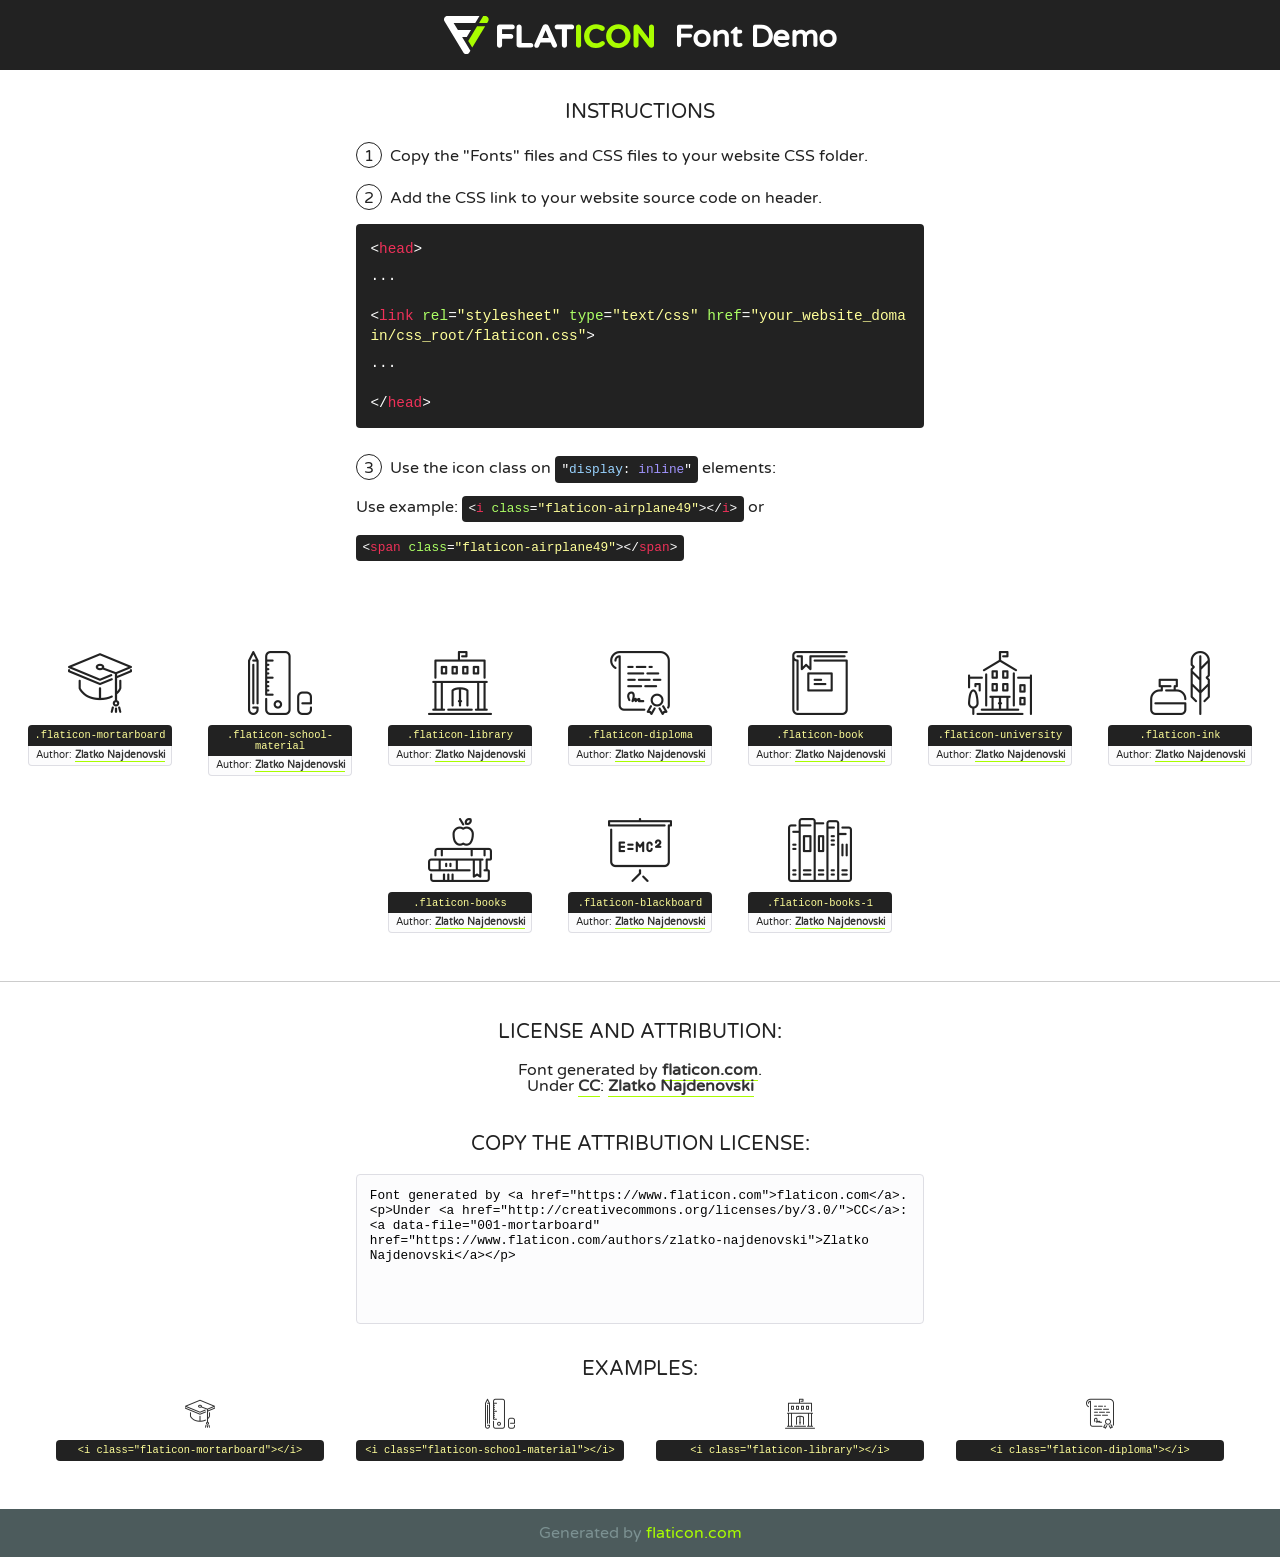
<file: static/fonts/flaticon/font/flaticon.html>
<!DOCTYPE html>
<!--
  Flaticon icon font: Flaticon
  Creation date: 07/06/2019 04:13
-->
<html>
<!DOCTYPE html>
<html>

<head>
    <title>Flaticon WebFont</title>
    <link href="http://fonts.googleapis.com/css?family=Varela+Round" rel="stylesheet" type="text/css" />
    <link rel="stylesheet" type="text/css" href="flaticon.css">
    <meta charset="UTF-8">
    <style>
    html, body, div, span, applet, object, iframe,
    h1, h2, h3, h4, h5, h6, p, blockquote, pre,
    a, abbr, acronym, address, big, cite, code,
    del, dfn, em, img, ins, kbd, q, s, samp,
    small, strike, strong, sub, sup, tt, var,
    b, u, i, center,
    dl, dt, dd, ol, ul, li,
    fieldset, form, label, legend,
    table, caption, tbody, tfoot, thead, tr, th, td,
    article, aside, canvas, details, embed, 
    figure, figcaption, footer, header, hgroup, 
    menu, nav, output, ruby, section, summary,
    time, mark, audio, video {
        margin: 0;
        padding: 0;
        border: 0;
        font-size: 100%;
        font: inherit;
        vertical-align: baseline;
    }
    /* HTML5 display-role reset for older browsers */
    article, aside, details, figcaption, figure, 
    footer, header, hgroup, menu, nav, section {
        display: block;
    }
    body {
        line-height: 1;
    }
    ol, ul {
        list-style: none;
    }
    blockquote, q {
        quotes: none;
    }
    blockquote:before, blockquote:after,
    q:before, q:after {
        content: '';
        content: none;
    }
    table {
        border-collapse: collapse;
        border-spacing: 0;
    }
    body {
        font-family: 'Varela Round', Helvetica, Arial, sans-serif;
        font-size: 16px;
        color: #222;
    }
    a {
        color: #333;
        border-bottom: 1px solid #a9fd00;
        font-weight: bold;
        text-decoration: none;
    }
    * {
        -moz-box-sizing: border-box;
        -webkit-box-sizing: border-box;
        box-sizing: border-box;
        margin: 0;
        padding: 0;
    }
    [class^="flaticon-"]:before, [class*=" flaticon-"]:before, [class^="flaticon-"]:after, [class*=" flaticon-"]:after {
        font-family: Flaticon;
        font-size: 30px;
        font-style: normal;
        margin-left: 20px;
        color: #333;
    }
    .wrapper {
        max-width: 600px;
        margin: auto;
        padding: 0 1em;
    }
    .title {
        font-size: 1.25em;
        text-align: center;
        margin-bottom: 1em;
        text-transform: uppercase;
    }
    header {
        text-align: center;
        background-color: #222;
        color: #fff;
        padding: 1em;
    }
    header .logo {
        width: 210px;
        height: 38px;
        display: inline-block;
        vertical-align: middle;
        margin-right: 1em;
        border: none;
    }
    header strong {
        font-size: 1.95em;
        font-weight: bold;
        vertical-align: middle;
        margin-top: 5px;
        display: inline-block;
    }
    .demo {
        margin: 2em auto;
        line-height: 1.25em;
    }
    .demo ul li {
        margin-bottom: 1em;
    }
    .demo ul li .num {
        color: #222;
        border-radius: 20px;
        display: inline-block;
        width: 26px;
        padding: 3px;
        height: 26px;
        text-align: center;
        margin-right: 0.5em;
        border: 1px solid #222;
    }
    .demo ul li code {
        background-color: #222;
        border-radius: 4px;
        padding: 0.25em 0.5em;
        display: inline-block;
        color: #fff;
        font-family: Consolas,Monaco,Lucida Console,Liberation Mono,DejaVu Sans Mono,Bitstream Vera Sans Mono,Courier New, monospace;
        font-weight: lighter;
        margin-top: 1em;
        font-size: 0.8em;
        word-break: break-all;
    }
    .demo ul li code.big {
        padding: 1em;
        font-size: 0.9em;
    }
    .demo ul li code .red {
        color: #EF3159;
    }
    .demo ul li code .green {
        color: #ACFF65;
    }
    .demo ul li code .yellow {
        color: #FFFF99;
    }
    .demo ul li code .blue {
        color: #99D3FF;
    }
    .demo ul li code .purple {
        color: #A295FF;
    }
    .demo ul li code .dots {
        margin-top: 0.5em;
        display: block;
    }
    #glyphs {
        border-bottom: 1px solid #ccc;
        padding: 2em 0;
        text-align: center;
    }
    .glyph {
        display: inline-block;
        width: 9em;
        margin: 1em;
        text-align: center;
        vertical-align: top;
        background: #FFF;
    }
    .glyph .glyph-icon {
        padding: 10px;
        display: block;
        font-family:"Flaticon";
        font-size: 64px;
        line-height: 1;
    }
    .glyph .glyph-icon:before {
        font-size: 64px;
        color: #222;
        margin-left: 0;
    }
    .class-name {
        font-size: 0.65em;
        background-color: #222;
        color: #fff;
        border-radius: 4px 4px 0 0;
        padding: 0.5em;
        color: #FFFF99;
        font-family: Consolas,Monaco,Lucida Console,Liberation Mono,DejaVu Sans Mono,Bitstream Vera Sans Mono,Courier New, monospace;
    }
    .author-name {
        font-size: 0.6em;
        background-color: #fcfcfd;
        border: 1px solid #DEDEE4;
        border-top: 0;
        border-radius: 0 0 4px 4px;
        padding: 0.5em;
    }
    .class-name:last-child {
        font-size: 10px;
        color:#888;
    }
    .class-name:last-child a {
        font-size: 10px;
        color:#555;
    }
    .class-name:last-child a:hover {
        color:#a9fd00;
    }
    .glyph > input {
        display: block;
        width: 100px;
        margin: 5px auto;
        text-align: center;
        font-size: 12px;
        cursor: text;
    }
    .glyph > input.icon-input {
        font-family:"Flaticon";
        font-size: 16px;
        margin-bottom: 10px;
    }
    .attribution .title {
        margin-top: 2em;
    }
    .attribution textarea {
        background-color: #fcfcfd;
        padding: 1em;
        border: none;
        box-shadow: none;
        border: 1px solid #DEDEE4;
        border-radius: 4px;
        resize: none;
        width: 100%;
        height: 150px;
        font-size: 0.8em;
        font-family: Consolas,Monaco,Lucida Console,Liberation Mono,DejaVu Sans Mono,Bitstream Vera Sans Mono,Courier New, monospace;
        -webkit-appearance: none;
    }
    .iconsuse {
        margin: 2em auto;
        text-align: center;
        max-width: 1200px;
    }
    .iconsuse:after {
        content: '';
        display: table;
        clear: both;
    }
    .iconsuse .image {
        float: left;
        width: 25%;
        padding: 0 1em;
    }
    .iconsuse .image p {
        margin-bottom: 1em;
    }
    .iconsuse .image span {
        display: block;
        font-size: 0.65em;
        background-color: #222;
        color: #fff;
        border-radius: 4px;
        padding: 0.5em;
        color: #FFFF99;
        margin-top: 1em;
        font-family: Consolas,Monaco,Lucida Console,Liberation Mono,DejaVu Sans Mono,Bitstream Vera Sans Mono,Courier New, monospace;
    }
    #footer {
        text-align: center;
        background-color: #4C5B5C;
        color: #7c9192;
        padding: 1em;
    }
    #footer a {
        border: none;
        color: #a9fd00;
        font-weight: normal;
    }
    @media (max-width: 960px) {
        .iconsuse .image {
            width: 50%;
        }
    }
    @media (max-width: 560px) {
        .iconsuse .image {
            width: 100%;
        }
    }
    </style>
</head>

<body class="characters-off">

    <header>
        <a href="https://www.flaticon.com" target="_blank" class="logo">
            <svg version="1.1" xmlns="http://www.w3.org/2000/svg" xmlns:xlink="http://www.w3.org/1999/xlink" xmlns:a="http://ns.adobe.com/AdobeSVGViewerExtensions/3.0/" viewBox="0 0 560.875 102.036" enable-background="new 0 0 560.875 102.036" xml:space="preserve">
                <defs>
                </defs>
                <g>
                    <g class="letters">
                        <path fill="#ffffff" d="M141.596,29.675c0-3.777,2.985-6.767,6.764-6.767h34.438c3.426,0,6.15,2.728,6.15,6.15
                        c0,3.43-2.724,6.149-6.15,6.149h-27.674v13.091h23.719c3.429,0,6.151,2.724,6.151,6.15c0,3.43-2.723,6.149-6.151,6.149h-23.719
                        v17.574c0,3.773-2.986,6.761-6.764,6.761c-3.779,0-6.764-2.989-6.764-6.761V29.675z"></path>
                        <path fill="#ffffff" d="M193.844,29.149c0-3.781,2.985-6.767,6.764-6.767c3.776,0,6.763,2.985,6.763,6.767v42.957h25.039
                        c3.426,0,6.149,2.726,6.149,6.153c0,3.425-2.723,6.15-6.149,6.15h-31.802c-3.779,0-6.764-2.986-6.764-6.768V29.149z"></path>
                        <path fill="#ffffff" d="M241.891,75.71l21.438-48.407c1.492-3.341,4.215-5.357,7.906-5.357h0.792
                        c3.686,0,6.323,2.017,7.815,5.357l21.439,48.407c0.436,0.967,0.701,1.845,0.701,2.723c0,3.602-2.809,6.501-6.414,6.501
                        c-3.161,0-5.269-1.845-6.499-4.655l-4.132-9.661h-27.059l-4.301,10.102c-1.144,2.631-3.426,4.214-6.237,4.214
                        c-3.517,0-6.24-2.81-6.24-6.325C241.1,77.64,241.451,76.677,241.891,75.71z M279.932,58.666l-8.521-20.297l-8.526,20.297H279.932
                        z"></path>
                        <path fill="#ffffff" d="M314.864,35.387H301.86c-3.429,0-6.239-2.813-6.239-6.238c0-3.429,2.811-6.24,6.239-6.24h39.533
                        c3.426,0,6.237,2.811,6.237,6.24c0,3.425-2.811,6.238-6.237,6.238h-13.001v42.785c0,3.773-2.99,6.761-6.764,6.761
                        c-3.779,0-6.764-2.989-6.764-6.761V35.387z"></path>
                        <path fill="#A9FD00" d="M352.615,29.149c0-3.781,2.985-6.767,6.767-6.767c3.774,0,6.761,2.985,6.761,6.767v49.024
                        c0,3.773-2.987,6.761-6.761,6.761c-3.781,0-6.767-2.989-6.767-6.761V29.149z"></path>
                        <path fill="#A9FD00" d="M374.132,53.836v-0.179c0-17.481,13.178-31.801,32.065-31.801c9.22,0,15.459,2.458,20.557,6.238
                        c1.402,1.054,2.637,2.985,2.637,5.357c0,3.692-2.985,6.59-6.681,6.59c-1.845,0-3.071-0.702-4.044-1.319
                        c-3.776-2.813-7.729-4.393-12.562-4.393c-10.364,0-17.831,8.611-17.831,19.154v0.173c0,10.542,7.291,19.329,17.831,19.329
                        c5.715,0,9.492-1.756,13.359-4.834c1.049-0.874,2.458-1.491,4.039-1.491c3.429,0,6.325,2.813,6.325,6.236
                        c0,2.106-1.056,3.78-2.282,4.834c-5.539,4.834-12.036,7.733-21.878,7.733C387.572,85.464,374.132,71.493,374.132,53.836z"></path>
                        <path fill="#A9FD00" d="M433.009,53.836v-0.179c0-17.481,13.79-31.801,32.766-31.801c18.981,0,32.592,14.143,32.592,31.628v0.173
                        c0,17.483-13.785,31.807-32.769,31.807C446.625,85.464,433.009,71.32,433.009,53.836z M484.224,53.836v-0.179
                        c0-10.539-7.725-19.326-18.626-19.326c-10.893,0-18.449,8.611-18.449,19.154v0.173c0,10.542,7.73,19.329,18.626,19.329
                        C476.676,72.986,484.224,64.378,484.224,53.836z"></path>
                        <path fill="#A9FD00" d="M506.233,29.321c0-3.774,2.99-6.763,6.767-6.763h1.401c3.252,0,5.183,1.583,7.029,3.953l26.093,34.265
                        V29.059c0-3.692,2.99-6.677,6.681-6.677c3.683,0,6.671,2.985,6.671,6.677v48.934c0,3.78-2.987,6.765-6.764,6.765h-0.436
                        c-3.257,0-5.188-1.581-7.034-3.953l-27.056-35.492v32.944c0,3.687-2.985,6.676-6.678,6.676c-3.683,0-6.673-2.989-6.673-6.676
                        V29.321z"></path>
                    </g>
                    <g class="insignia">
                        <path fill="#ffffff" d="M48.372,56.137h12.517l11.156-18.537H37.186L25.688,18.539h57.825L94.668,0H9.271
                        C5.925,0,2.842,1.801,1.198,4.716c-1.644,2.907-1.593,6.482,0.134,9.343l50.38,83.501c1.678,2.781,4.689,4.476,7.938,4.476
                        c3.246,0,6.257-1.695,7.935-4.476l2.898-4.804L48.372,56.137z"></path>
                        <g class="i">
                            <path fill="#A9FD00" d="M93.575,18.539h0.031v0.004l21.652,0.004l2.705-4.488c1.727-2.861,1.778-6.436,0.133-9.343
                            C116.454,1.801,113.371,0,110.026,0h-5.294L93.575,18.539z"></path>
                            <polygon fill="#A9FD00" points="88.291,27.356 64.725,66.486 75.519,84.404 109.942,27.356"></polygon>
                        </g>
                    </g>
                </g>
            </svg>
        </a>
        <strong>Font Demo</strong>
    </header>


    <section class="demo wrapper">

        <p class="title">Instructions</p>

        <ul>
            <li>
                <span class="num">1</span>Copy the "Fonts" files and CSS files to your website CSS folder.
            </li>
            <li>
                <span class="num">2</span>Add the CSS link to your website source code on header.
                <code class="big">
                    &lt;<span class="red">head</span>&gt;
                    <br/><span class="dots">...</span>
                    <br/>&lt;<span class="red">link</span> <span class="green">rel</span>=<span class="yellow">"stylesheet"</span> <span class="green">type</span>=<span class="yellow">"text/css"</span> <span class="green">href</span>=<span class="yellow">"your_website_domain/css_root/flaticon.css"</span>&gt;
                    <br/><span class="dots">...</span>
                    <br/>&lt;/<span class="red">head</span>&gt;
                </code>
            </li>

            <li>
                <p>
                    <span class="num">3</span>Use the icon class on <code>"<span class="blue">display</span>:<span class="purple"> inline</span>"</code> elements:
                    <br />
                    Use example: <code>&lt;<span class="red">i</span> <span class="green">class</span>=<span class="yellow">&quot;flaticon-airplane49&quot;</span>&gt;&lt;/<span class="red">i</span>&gt;</code> or <code>&lt;<span class="red">span</span> <span class="green">class</span>=<span class="yellow">&quot;flaticon-airplane49&quot;</span>&gt;&lt;/<span class="red">span</span>&gt;</code>
            </li>
        </ul>

    </section>




   <section id="glyphs">          
    
      
        <div class="glyph"><div class="glyph-icon flaticon-mortarboard"></div>
            <div class="class-name">.flaticon-mortarboard</div>
            <div class="author-name">Author: <a data-file="001-mortarboard" href="https://www.flaticon.com/authors/zlatko-najdenovski">Zlatko Najdenovski</a> </div> 
        </div>        
        
        <div class="glyph"><div class="glyph-icon flaticon-school-material"></div>
            <div class="class-name">.flaticon-school-material</div>
            <div class="author-name">Author: <a data-file="002-school-material" href="https://www.flaticon.com/authors/zlatko-najdenovski">Zlatko Najdenovski</a> </div> 
        </div>        
        
        <div class="glyph"><div class="glyph-icon flaticon-library"></div>
            <div class="class-name">.flaticon-library</div>
            <div class="author-name">Author: <a data-file="003-library" href="https://www.flaticon.com/authors/zlatko-najdenovski">Zlatko Najdenovski</a> </div> 
        </div>        
        
        <div class="glyph"><div class="glyph-icon flaticon-diploma"></div>
            <div class="class-name">.flaticon-diploma</div>
            <div class="author-name">Author: <a data-file="004-diploma" href="https://www.flaticon.com/authors/zlatko-najdenovski">Zlatko Najdenovski</a> </div> 
        </div>        
        
        <div class="glyph"><div class="glyph-icon flaticon-book"></div>
            <div class="class-name">.flaticon-book</div>
            <div class="author-name">Author: <a data-file="005-book" href="https://www.flaticon.com/authors/zlatko-najdenovski">Zlatko Najdenovski</a> </div> 
        </div>        
        
        <div class="glyph"><div class="glyph-icon flaticon-university"></div>
            <div class="class-name">.flaticon-university</div>
            <div class="author-name">Author: <a data-file="006-university" href="https://www.flaticon.com/authors/zlatko-najdenovski">Zlatko Najdenovski</a> </div> 
        </div>        
        
        <div class="glyph"><div class="glyph-icon flaticon-ink"></div>
            <div class="class-name">.flaticon-ink</div>
            <div class="author-name">Author: <a data-file="007-ink" href="https://www.flaticon.com/authors/zlatko-najdenovski">Zlatko Najdenovski</a> </div> 
        </div>        
        
        <div class="glyph"><div class="glyph-icon flaticon-books"></div>
            <div class="class-name">.flaticon-books</div>
            <div class="author-name">Author: <a data-file="008-books" href="https://www.flaticon.com/authors/zlatko-najdenovski">Zlatko Najdenovski</a> </div> 
        </div>        
        
        <div class="glyph"><div class="glyph-icon flaticon-blackboard"></div>
            <div class="class-name">.flaticon-blackboard</div>
            <div class="author-name">Author: <a data-file="009-blackboard" href="https://www.flaticon.com/authors/zlatko-najdenovski">Zlatko Najdenovski</a> </div> 
        </div>        
        
        <div class="glyph"><div class="glyph-icon flaticon-books-1"></div>
            <div class="class-name">.flaticon-books-1</div>
            <div class="author-name">Author: <a data-file="010-books-1" href="https://www.flaticon.com/authors/zlatko-najdenovski">Zlatko Najdenovski</a> </div> 
        </div>        
        

    </section>



    <section class="attribution wrapper"   style="text-align:center;">

      <div class="title">License and attribution:</div><div class="attrDiv">Font generated by <a href="https://www.flaticon.com">flaticon.com</a>. <div><p>Under <a href="http://creativecommons.org/licenses/by/3.0/">CC</a>: <a data-file="001-mortarboard" href="https://www.flaticon.com/authors/zlatko-najdenovski">Zlatko Najdenovski</a></p>  </div>
      </div>
      <div class="title">Copy the Attribution License:</div>

    <textarea onclick="this.focus();this.select();">Font generated by &lt;a href=&quot;https://www.flaticon.com&quot;&gt;flaticon.com&lt;/a&gt;. <p>Under <a href="http://creativecommons.org/licenses/by/3.0/">CC</a>: <a data-file="001-mortarboard" href="https://www.flaticon.com/authors/zlatko-najdenovski">Zlatko Najdenovski</a></p>  
     </textarea>

    </section>

    <section class="iconsuse">

          <div class="title">Examples:</div>            
             
            <div class="image">
                <p>
                    <i class="glyph-icon flaticon-mortarboard"></i> 
                    <span>&lt;i class=&quot;flaticon-mortarboard&quot;&gt;&lt;/i&gt;</span>
                </p>
            </div>
            
            <div class="image">
                <p>
                    <i class="glyph-icon flaticon-school-material"></i> 
                    <span>&lt;i class=&quot;flaticon-school-material&quot;&gt;&lt;/i&gt;</span>
                </p>
            </div>
            
            <div class="image">
                <p>
                    <i class="glyph-icon flaticon-library"></i> 
                    <span>&lt;i class=&quot;flaticon-library&quot;&gt;&lt;/i&gt;</span>
                </p>
            </div>
            
            <div class="image">
                <p>
                    <i class="glyph-icon flaticon-diploma"></i> 
                    <span>&lt;i class=&quot;flaticon-diploma&quot;&gt;&lt;/i&gt;</span>
                </p>
            </div>
                       
        </div>
                            
    </section>

<div id="footer">
    <div>Generated by <a href="https://www.flaticon.com">flaticon.com</a>
    </div>
</div>



</body>
</html>
</file>
<file: static/fonts/flaticon/font/flaticon.css>
/*
  	Flaticon icon font: Flaticon
  	Creation date: 07/06/2019 04:13
  	*/

@font-face {
  font-family: "Flaticon";
  src: url("./Flaticon.eot");
  src: url("./Flaticon.eot?#iefix") format("embedded-opentype"),
       url("./Flaticon.woff2") format("woff2"),
       url("./Flaticon.woff") format("woff"),
       url("./Flaticon.ttf") format("truetype"),
       url("./Flaticon.svg#Flaticon") format("svg");
  font-weight: normal;
  font-style: normal;
}

@media screen and (-webkit-min-device-pixel-ratio:0) {
  @font-face {
    font-family: "Flaticon";
    src: url("./Flaticon.svg#Flaticon") format("svg");
  }
}

[class^="flaticon-"]:before, [class*=" flaticon-"]:before,
[class^="flaticon-"]:after, [class*=" flaticon-"]:after {   
  font-family: Flaticon;
        font-style: normal;
  font-weight: normal;
  font-variant: normal;
  line-height: 1;
  text-decoration: inherit;
  text-rendering: optimizeLegibility;
  text-transform: none;
  -moz-osx-font-smoothing: grayscale;
  -webkit-font-smoothing: antialiased;
  font-smoothing: antialiased;
}

.flaticon-mortarboard:before { content: "\f100"; }
.flaticon-school-material:before { content: "\f101"; }
.flaticon-library:before { content: "\f102"; }
.flaticon-diploma:before { content: "\f103"; }
.flaticon-book:before { content: "\f104"; }
.flaticon-university:before { content: "\f105"; }
.flaticon-ink:before { content: "\f106"; }
.flaticon-books:before { content: "\f107"; }
.flaticon-blackboard:before { content: "\f108"; }
.flaticon-books-1:before { content: "\f109"; }
</file>
